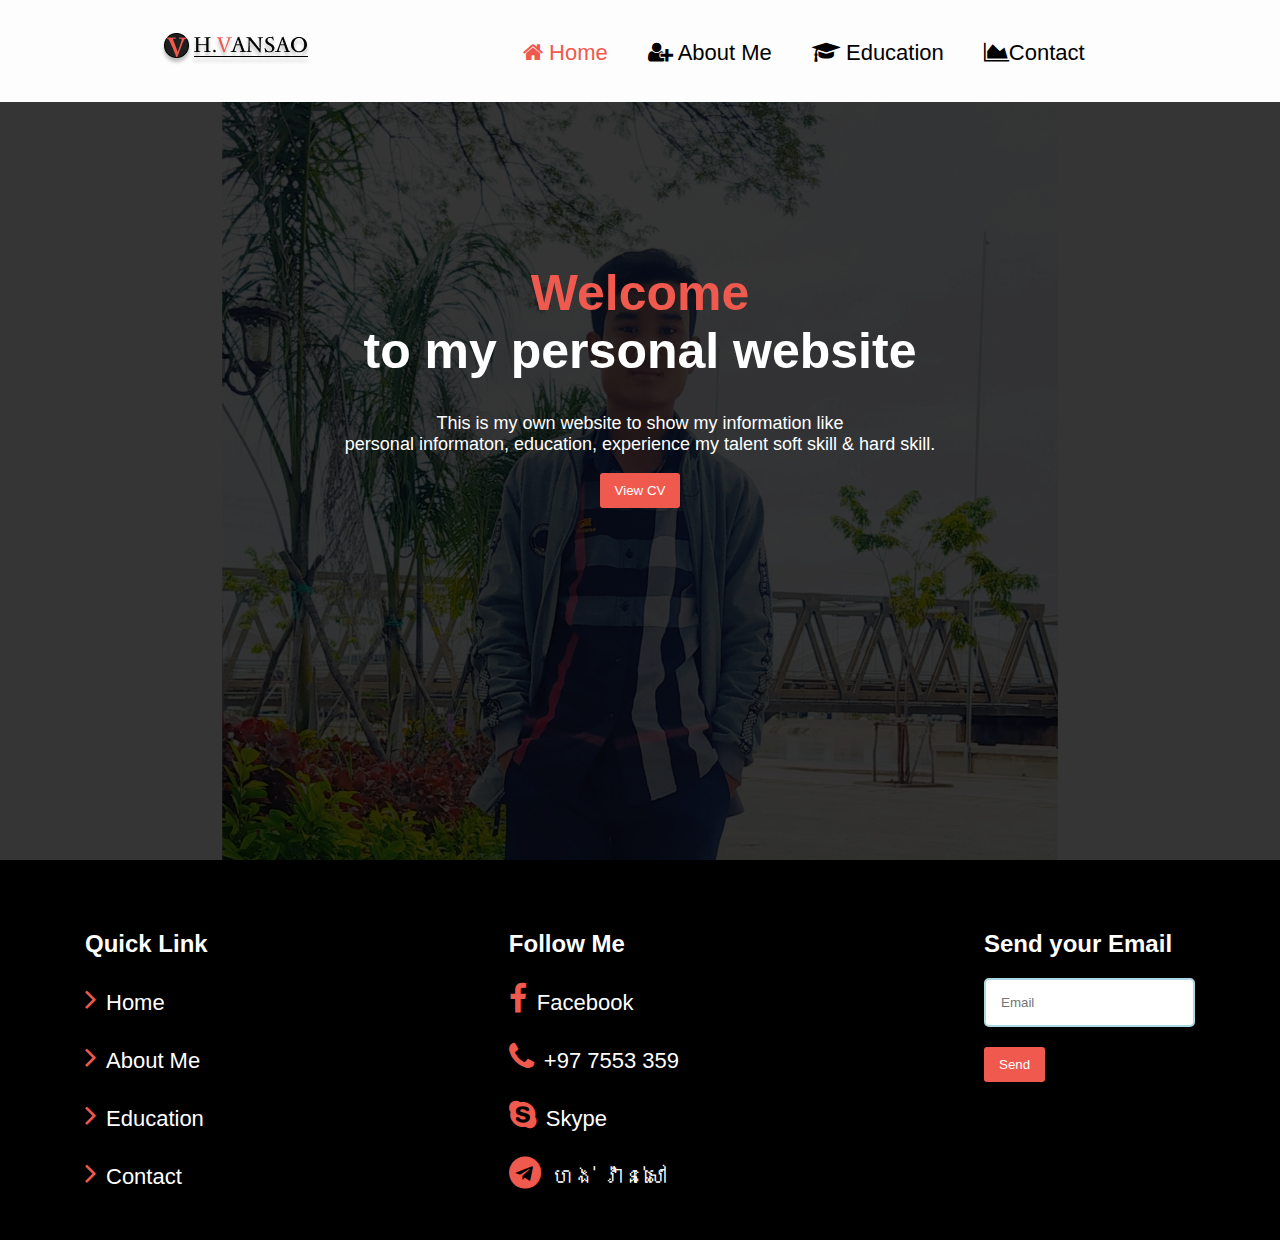
<file: index.html>
<!DOCTYPE html>
<html lang="en">
<head>
    <meta charset="UTF-8">
    <meta http-equiv="X-UA-Compatible" content="IE=edge">
    <meta name="viewport" content="width=device-width, initial-scale=1.0">
    <title>Vansao-cv</title>
    <link rel="stylesheet" href="https://cdnjs.cloudflare.com/ajax/libs/font-awesome/4.7.0/css/font-awesome.min.css">
    <link rel="stylesheet" href="css/style.css">
</head>
<body>
    <div class="container">
        <!-- navigation -->
    <nav>
        <div class="logo">
            <img src="images/logo.png" alt="">
        </div>
       
        <div class="menu">
            <ul>
                <li class="nav-item "><a href="#" class="nav-link active"><i class="fa fa-home active hide"></i> Home</a></li>
                <li class="nav-item"><a href="pages/about-me.html" class="nav-link"><i class="fa fa-user-plus hide"></i> About Me</a></li>
                <li class="nav-item"><a href="pages/edu.html" class="nav-link"><i class="fa fa-graduation-cap hide"></i> Education</a></li>
                <li class="nav-item"><a href="pages/contact.html" class="nav-link"><i class="fa fa-area-chart hide"></i>Contact</a></li>
            </ul>
          
        </div>

    </nav>
   
    <div class="home">        
        <h1><span>Welcome</span> <br> to my personal website </h1>
        <p>This is my own website to show my information like <br> personal informaton, education, experience my talent soft skill & hard skill.</p>
        <button class="btn-download"><a href="images/Vansao-Hang(cv).pdf"  target="-blank">View CV</a></button>
    </div>
    
    <footer>
        <div class="foot-container">
        <div class="foot foot-link">
            <h2>Quick Link</h2>
            <li class="nav-item "><i class="fa fa-angle-right fa-2x hide"></i><a href="#" class="nav-link active">Home</a></li>
            <li class="nav-item"><i class="fa fa-angle-right fa-2x hide"></i><a href="pages/about-me.html" class="nav-link">About Me</a></li>
            <li class="nav-item"><i class="fa fa-angle-right fa-2x hide"></i><a href="pages/edu.html" class="nav-link">Education</a></li>
            <li class="nav-item"><i class="fa fa-angle-right fa-2x hide"></i><a href="pages/contact.html" class="nav-link">Contact</a></li>
        </div>
        <div class="foot follow">
            <h2 class="hide">Follow Me</h2>
            <li class="nav-item "><i class="fa fa-facebook fa-2x"></i><a href="https://www.facebook.com/" class="nav-link hide" target="_blank" >Facebook</a></li>
            <li class="nav-item "><i class="fa fa-phone fa-2x"></i><a href="#" class="nav-link hide">+97 7553 359</a></li>
            <li class="nav-item "><i class="fa fa-skype fa-2x"></i><a href="https://www.skype.com/en/" target="_blank" class="nav-link hide">Skype</a></li>
            <li class="nav-item "><i class="fa fa-telegram fa-2x"></i><a href="" target="_blank" class="nav-link hide">ហង់​ វ៉ាន់សៅ</a></li>
        </div>
        <div class="foot hide hide-form">
            <h2>Send your Email</h2>
            <div class="form-group">
                <input type="eamai"  placeholder="Email" class="form-control">
            </div>
            <button class="btn-one">Send</button>
        </div>
        </div>
    </footer>
    </div>
    
</body>
</html>
</file>
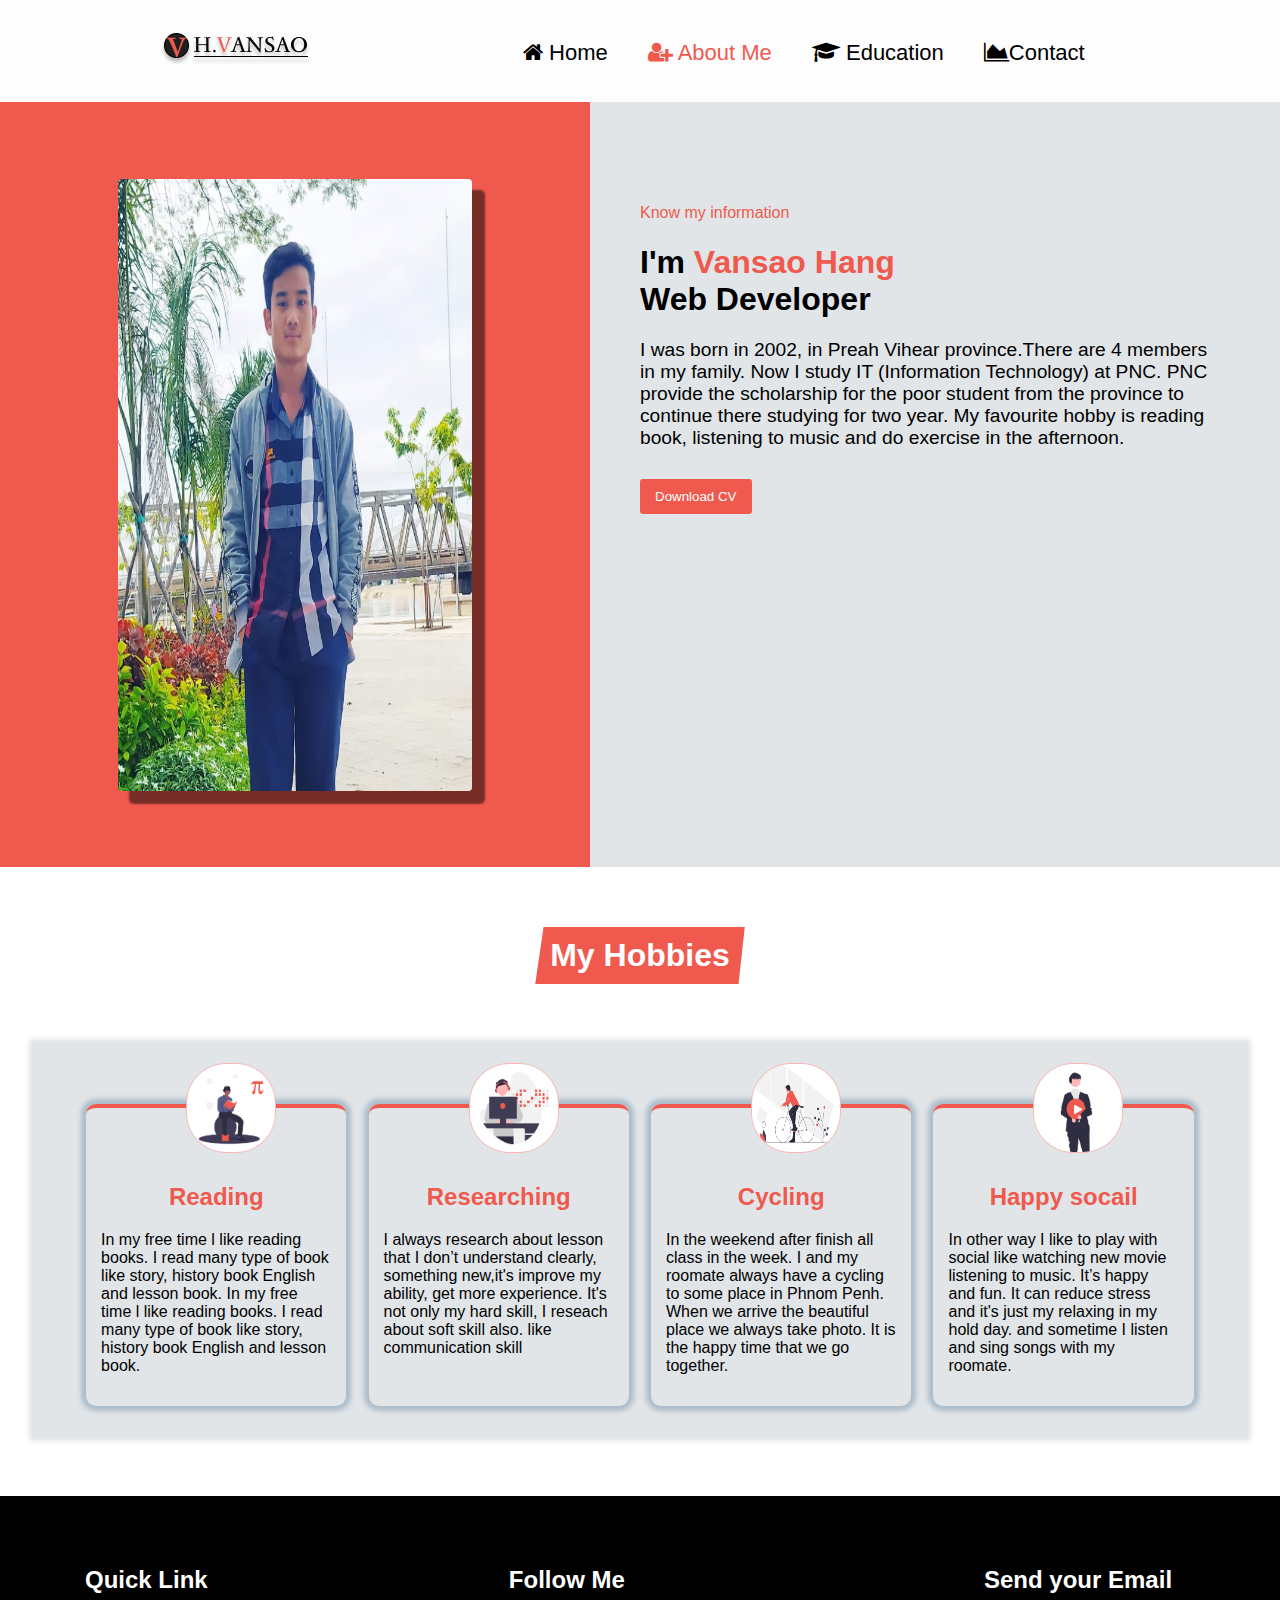
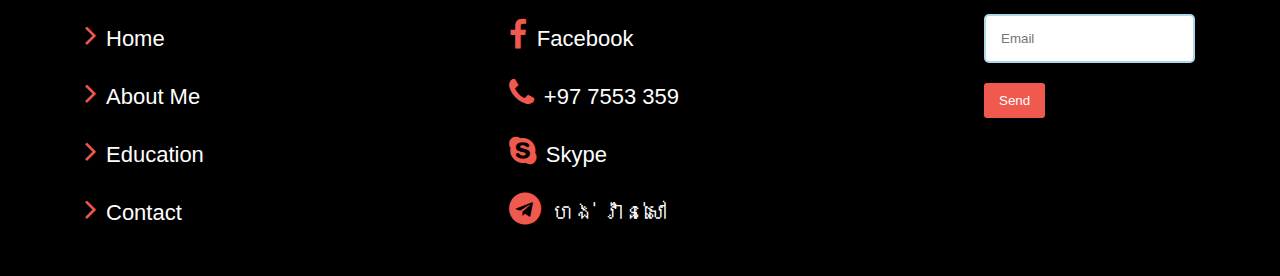
<file: pages/about-me.html>
<!DOCTYPE html>
<html lang="en">
<head>
    <meta charset="UTF-8">
    <meta http-equiv="X-UA-Compatible" content="IE=edge">
    <meta name="viewport" content="width=device-width, initial-scale=1.0">
    <title>Vansao-cv</title>
    <link rel="stylesheet" href="https://cdnjs.cloudflare.com/ajax/libs/font-awesome/4.7.0/css/font-awesome.min.css">
    <link rel="stylesheet" href="../css/style.css">
</head>
<body>
    <div class="container">
        <!-- navigation -->
    <nav>
        <div class="logo">
            <img src="../images/logo.png" alt="">
        </div>
       
        <div class="menu">
            <ul>
                <li class="nav-item "><a href="../index.html" class="nav-link "><i class="fa fa-home hide"></i> Home</a></li>
                <li class="nav-item"><a href="about-me.html" class="nav-link active"><i class="fa fa-user-plus active hide"></i> About Me</a></li>
                <li class="nav-item"><a href="edu.html" class="nav-link"><i class="fa fa-graduation-cap hide"></i> Education</a></li>
                <li class="nav-item"><a href="contact.html" class="nav-link"><i class="fa fa-area-chart hide"></i>Contact</a></li>
            </ul>
      
        </div>

    </nav>
    <div class="about-container">
        <header>
            <div class="my-info">
                <div class="my-photo">
                    <img src="../images/vansao.jpg" alt="">
                </div>
            </div>
            <div class="text-info">
                <span class="hide">Know my information</span>
                <h1>I'm<span> Vansao Hang</span> <br> Web Developer</h1>
                <p>I was born in 2002, in Preah Vihear province.There are 4 members <br> in my family. Now I study IT (Information Technology) at PNC. PNC provide the scholarship for the poor student from the province to continue there studying for two year. My favourite hobby is reading book, listening to music and do exercise in the afternoon.</p>
                <button class="btn-download"><a href="../images/Vansao-Hang(cv).pdf" download="">Download CV</a></button>
                    
                    
                
            </div>
        </header>
        <div class="my-hobby">
            <h1><span>My Hobbies</span></h1>
            <div class="rows">
                <div class="col-3">
                    
                    <div class="images">
                        <img src="../images/reading.png" alt="">
                    </div>
                    <h2>Reading</h2>
                    <p>In my free time l like reading
                        books. I read many type of book like story, history book English and lesson book.
                        In my free time l like reading
                        books. I read many type of book like story, history book English and lesson book.</p>
                </div>
                <div class="col-3">
                    
                    <div class="images">
                        <img src="../images/research.png" alt="">
                    </div>
                    <h2>Researching</h2>
                    <p>I always
                        research about lesson that
                        I  don’t  understand  clearly, something new,it's improve my ability, get more experience. It's not only my hard skill, I reseach about soft skill also. like communication skill</p>
                </div>
                <div class="col-3">
                    
                    <div class="images">
                        <img src="../images/bike.png" alt="">
                    </div>
                    <h2>Cycling</h2>
                    <p>In the weekend after finish all<br>class in the week. I and my roomate always have a cycling to some place in Phnom Penh. When we arrive the beautiful place we always take photo. It is the happy time that we go together.</p>
                </div>
                <div class="col-3">
                    
                    <div class="images">
                        <img src="../images/social'.png" alt="">
                    </div>
                    <h2>Happy socail</h2>
                    <p>In other way I like to  play  with  social  like watching new movie listening to music. It’s happy and fun. It can reduce stress and it's just my relaxing in my hold day. and sometime I listen and sing songs with my roomate.</p>
                </div>
               
            </div>
        </div>
    </div>
    
    <footer>
        <div class="foot-container">
        <div class="foot">
            <h2>Quick Link</h2>
            <li class="nav-item "><i class="fa fa-angle-right fa-2x hide"></i><a href="../index.html" class="nav-link active">Home</a></li>
            <li class="nav-item"><i class="fa fa-angle-right fa-2x hide"></i><a href="about-me.html" class="nav-link">About Me</a></li>
            <li class="nav-item"><i class="fa fa-angle-right fa-2x hide"></i><a href="edu.html" class="nav-link">Education</a></li>
            <li class="nav-item"><i class="fa fa-angle-right fa-2x hide"></i><a href="contact.html" class="nav-link">Contact</a></li>
        </div>
        <div class="foot follow">
            <h2 class="hide">Follow Me</h2>
            <li class="nav-item "><i class="fa fa-facebook fa-2x"></i><a href="https://www.facebook.com/" class="nav-link hide" target="_blank" >Facebook</a></li>
            <li class="nav-item "><i class="fa fa-phone fa-2x"></i><a href="#" class="nav-link hide">+97 7553 359</a></li>
            <li class="nav-item "><i class="fa fa-skype fa-2x"></i><a href="https://www.skype.com/en/" target="_blank" class="nav-link hide">Skype</a></li>
            <li class="nav-item "><i class="fa fa-telegram fa-2x"></i><a href="" target="_blank" class="nav-link hide">ហង់​ វ៉ាន់សៅ</a></li>
        </div>
        <div class="foot hide hide-form">
            <h2>Send your Email</h2>
            <div class="form-group">
                <input type="eamai"  placeholder="Email" class="form-control">
            </div>
            <button class="btn-one">Send</button>
        </div>
        </div>
    
       
    </footer>
    </div>
    
</body>
</html>
</file>
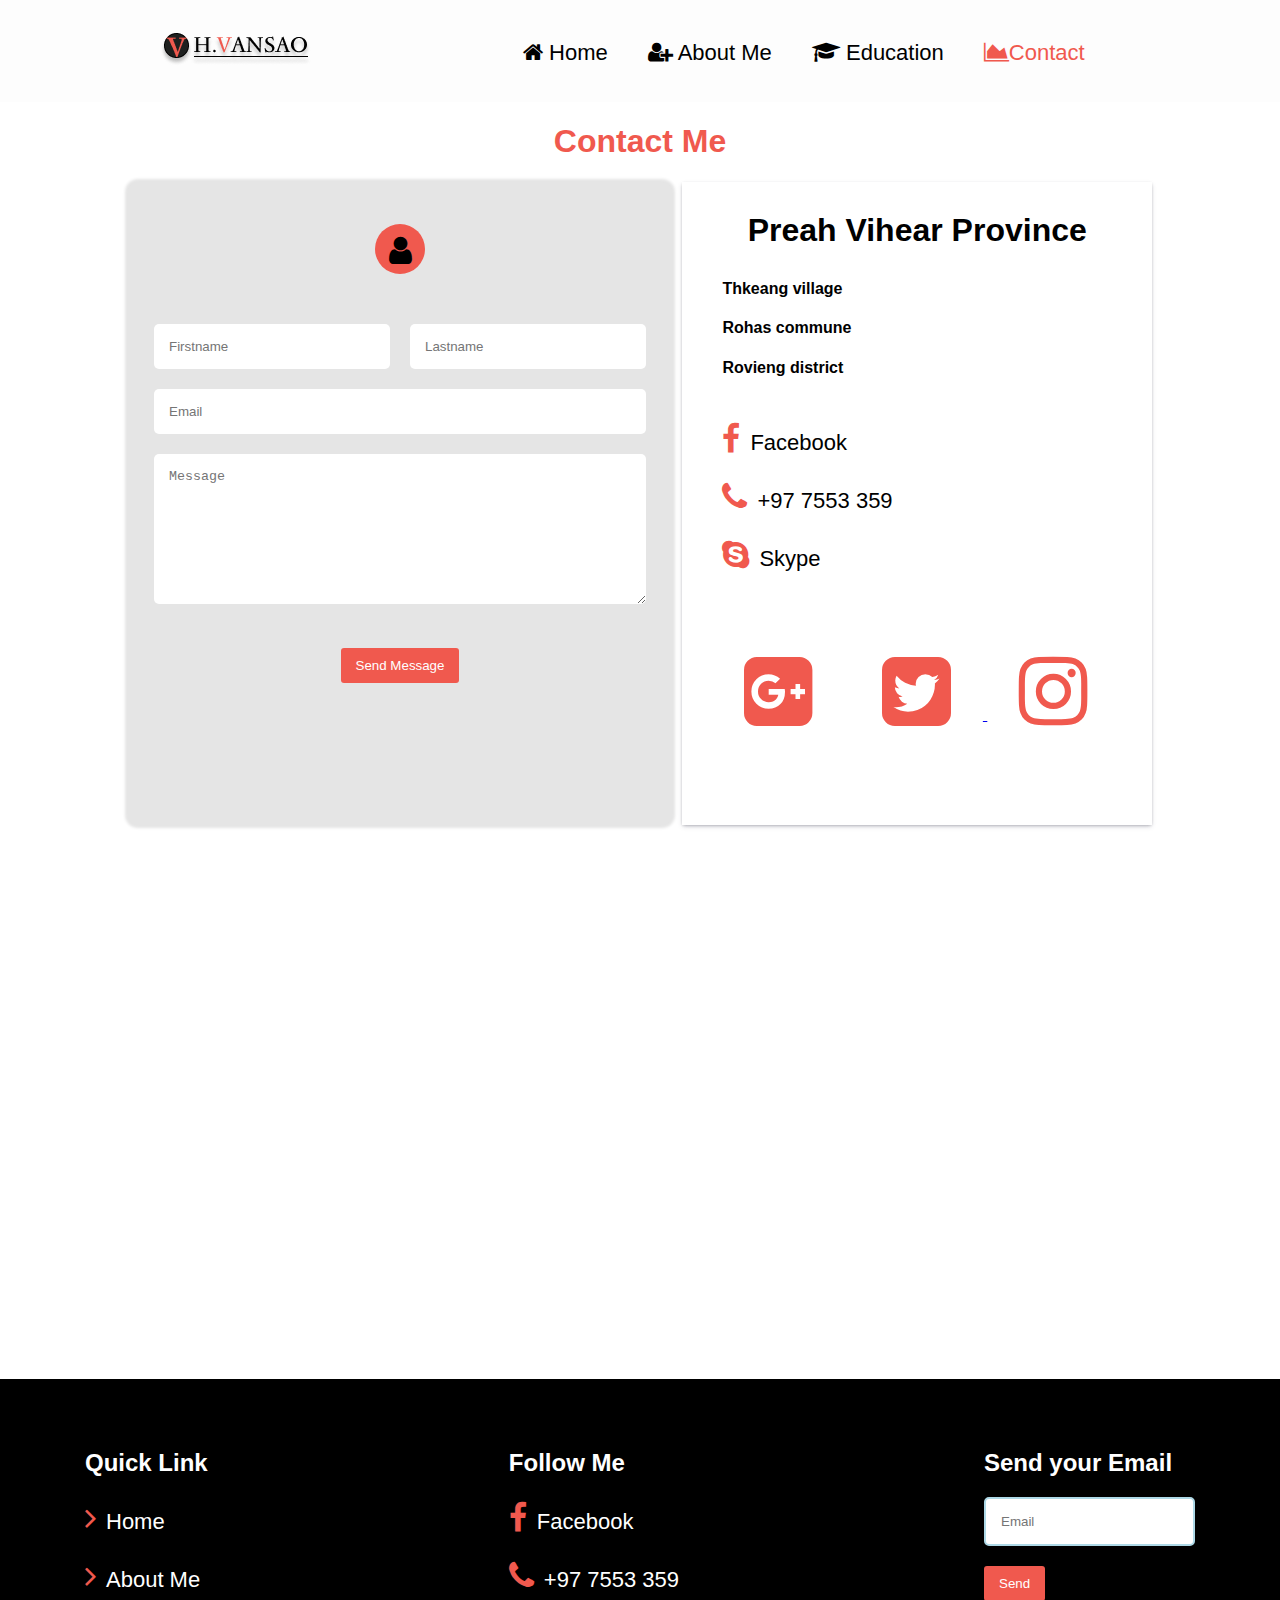
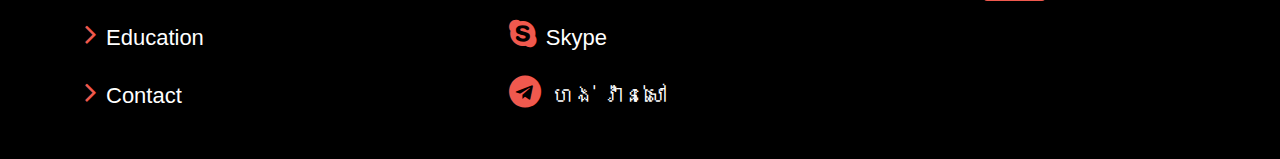
<file: pages/contact.html>
<!DOCTYPE html>
<html lang="en">
<head>
    <meta charset="UTF-8">
    <meta http-equiv="X-UA-Compatible" content="IE=edge">
    <meta name="viewport" content="width=device-width, initial-scale=1.0">
    <title>Vansao-cv</title>
    <link rel="stylesheet" href="https://cdnjs.cloudflare.com/ajax/libs/font-awesome/4.7.0/css/font-awesome.min.css">
    <link rel="stylesheet" href="../css/style.css">
</head>
<body>
    <div class="container">
        <!-- navigation -->
    <nav>
        <div class="logo">
            <img src="../images/logo.png" alt="">
        </div>
       
        <div class="menu">
            <ul>
                <li class="nav-item "><a href="../index.html" class="nav-link "><i class="fa fa-home hide"></i> Home</a></li>
                <li class="nav-item"><a href="about-me.html" class="nav-link"><i class="fa fa-user-plus hide"></i> About Me</a></li>
                <li class="nav-item"><a href="edu.html" class="nav-link"><i class="fa fa-graduation-cap hide"></i> Education</a></li>
                <li class="nav-item"><a href="contact.html" class="nav-link active"><i class="fa fa-area-chart active hide"></i>Contact</a></li>
            </ul>
        </div>

    </nav>
    <div class="contact">
        <h1><span>Contact Me</span></h1>
        <div class="form-container">
            <div class="user">        
                <div class="user-logo">
                <i class="fa fa-user fa-2x"></i>
            </div>
        </div>
            <form action="" class="form">
                <div class="two-input">
                    <div class="form-group">
                        <input type="text" placeholder="Firstname" class="form-control" required>
                    </div>
                    <div class="form-group">
                        <input type="text" placeholder="Lastname" class="form-control" required>
                    </div>
                </div>
                <div class="form-group">
                    <input type="eamai"  placeholder="Email" class="form-control" required>
                </div>
               
                <div class="form-group">
                    <textarea rows="8" placeholder="Message" class="form-control" required></textarea>
                </div>
                
                <div class="button">
                    <button class="btn-one">Send Message</button>
                </div>
                
            </form>
            
    </div>
    
    <div class="province">
        
        <h1>Preah Vihear Province</h1>
        <div class="province-name">
            <div class="location-name">
            
                <h4>Thkeang village </h4> 
                <h4>Rohas commune</h4>
                <h4>Rovieng district</h4>
            </div>
            <div class="social">
               
                <li class="nav-item "><i class="fa fa-facebook fa-2x hide"></i><a href="https://www.facebook.com/" class="nav-link hide" target="_blank" >Facebook</a></li>
                <li class="nav-item "><i class="fa fa-phone fa-2x hide"></i><a href="#" class="nav-link hide">+97 7553 359</a></li>
                <li class="nav-item "><i class="fa fa-skype fa-2x hide"></i><a href="https://www.skype.com/en/" target="_blank" class="nav-link hide">Skype</a></li>
            </div>
            <div class="social-icon hide">
                <a href="https://myaccount.google.com/?utm_source=sign_in_no_continue" target="-blank"><i class="fa fa-google-plus-square fa-5x" ></i></a>
            
                <a href="https://twitter.com/twitter" target="-blank">
                    <i class="fa fa-twitter-square fa-5x"></i>
                </a>
                <a href="https://www.instagram.com/" target="-blank">
                    <i class="fa fa-instagram fa-5x"></i>
                </a>
            
                
                    
                
                    
               
            </div>
            
        </div>
    </div>
    <div class="location">
        
        <iframe src="https://www.google.com/maps/embed?pb=!1m14!1m8!1m3!1d15527.315451723212!2d105.1296326!3d13.3609152!3m2!1i1024!2i768!4f13.1!3m3!1m2!1s0x0%3A0x2573328860fe4448!2z4Z6f4Z624Z6b4Z624Z6U4Z6L4Z6Y4Z6f4Z634Z6A4Z-S4Z6f4Z62IOGemuGeoOGfkOGenyAoUm9oYXMgUHJpbWFyeSBTY2hvb2wp!5e0!3m2!1sen!2skh!4v1636779950206!5m2!1sen!2skh" width="1080" height="450" style="border:0;" allowfullscreen="" loading="lazy"></iframe>
    </div>
    
    </div>
   
    <footer>
        <div class="foot-container">
        <div class="foot">
            <h2>Quick Link</h2>
            <li class="nav-item "><i class="fa fa-angle-right fa-2x hide"></i><a href="../index.html" class="nav-link active">Home</a></li>
            <li class="nav-item"><i class="fa fa-angle-right fa-2x hide"></i><a href="about-me.html" class="nav-link">About Me</a></li>
            <li class="nav-item"><i class="fa fa-angle-right fa-2x hide"></i><a href="edu.html" class="nav-link">Education</a></li>
            <li class="nav-item"><i class="fa fa-angle-right fa-2x hide"></i><a href="contact.html" class="nav-link">Contact</a></li>
        </div>
        <div class="foot follow">
            <h2 class="hide">Follow Me</h2>
            <li class="nav-item "><i class="fa fa-facebook fa-2x"></i><a href="https://www.facebook.com/" class="nav-link hide" target="_blank" >Facebook</a></li>
            <li class="nav-item "><i class="fa fa-phone fa-2x"></i><a href="#" class="nav-link hide">+97 7553 359</a></li>
            <li class="nav-item "><i class="fa fa-skype fa-2x"></i><a href="https://www.skype.com/en/" target="_blank" class="nav-link hide">Skype</a></li>
           
            <li class="nav-item "><i class="fa fa-telegram fa-2x"></i><a href="" target="_blank" class="nav-link hide">ហង់​ វ៉ាន់សៅ</a></li>
        </div>
        <div class="foot hide hide-form">
            <h2>Send your Email</h2>
            <div class="form-group">
                <input type="eamai"  placeholder="Email" class="form-control" required>
            </div>
            <button class="btn-one">Send</button>
        </div>
        </div>
    
        
    </footer>
    </div>
    
</body>
</html>
</file>
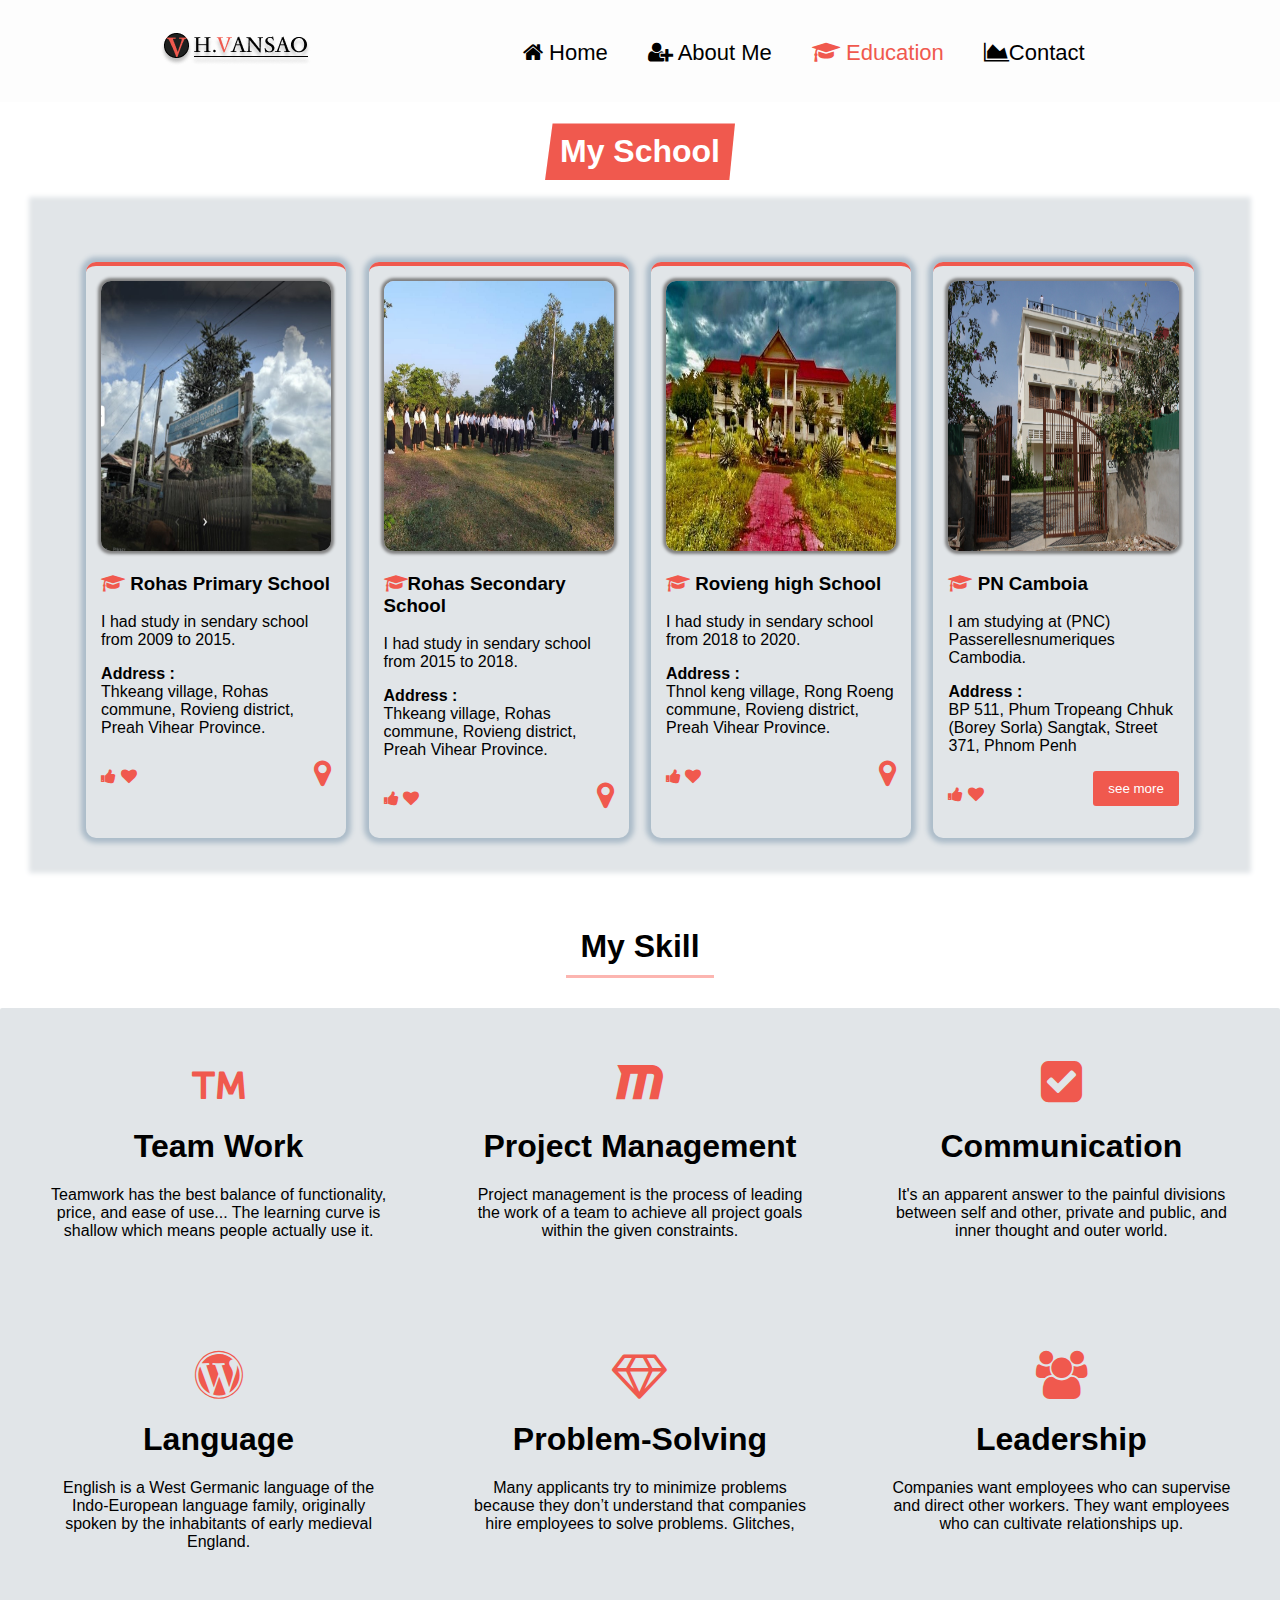
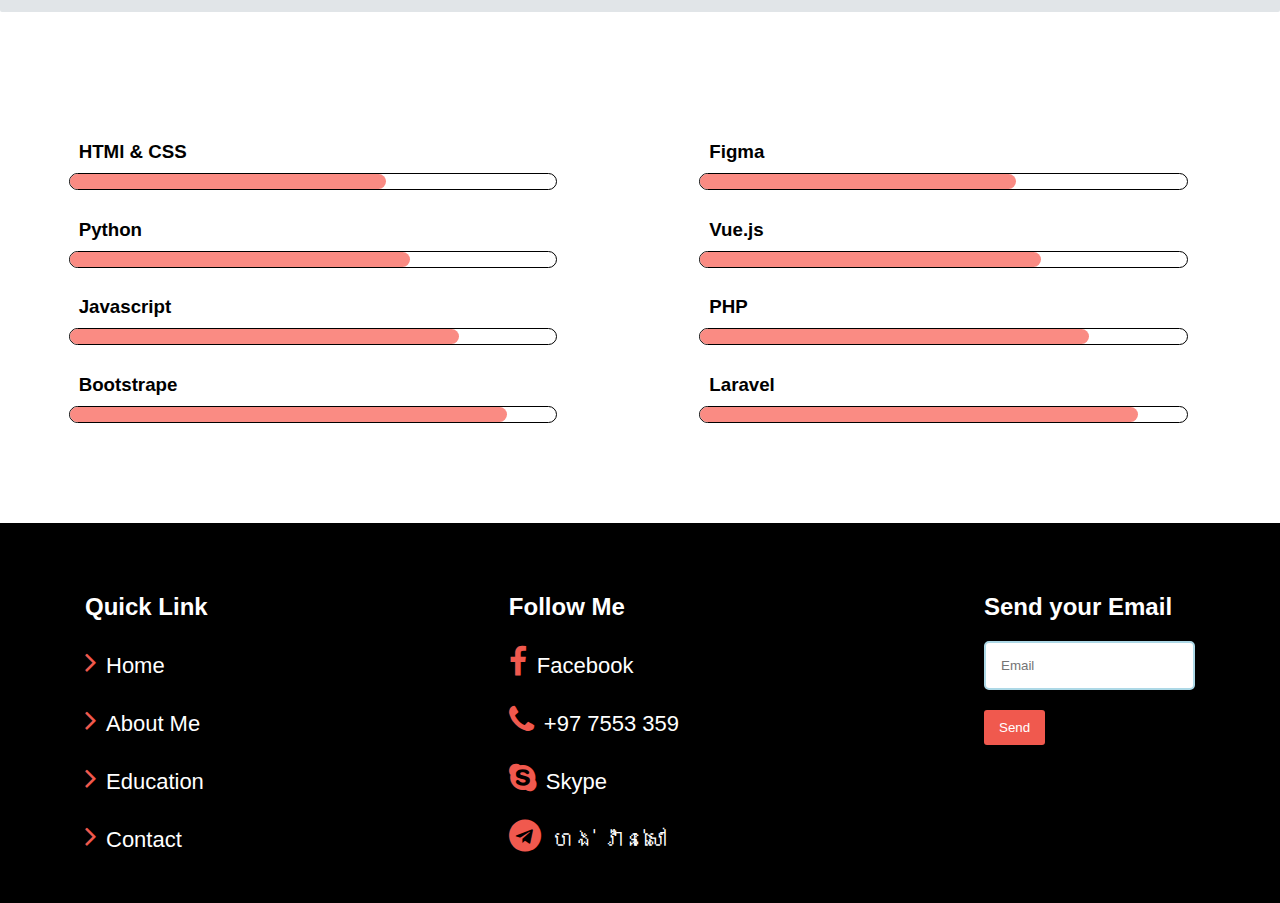
<file: pages/edu.html>
<!DOCTYPE html>
<html lang="en">
<head>
    <meta charset="UTF-8">
    <meta http-equiv="X-UA-Compatible" content="IE=edge">
    <meta name="viewport" content="width=device-width, initial-scale=1.0">
    <title>Vansao-cv</title>
    <link rel="stylesheet" href="https://cdnjs.cloudflare.com/ajax/libs/font-awesome/4.7.0/css/font-awesome.min.css">
    <link rel="stylesheet" href="../css/style.css">
</head>
<body>
    <div class="container">
        <!-- navigation -->
    <nav>
        <div class="logo">
            <img src="../images/logo.png" alt="">
        </div>
       
        <div class="menu">
            <ul>
                <li class="nav-item "><a href="../index.html" class="nav-link "><i class="fa fa-home hide"></i> Home</a></li>
                <li class="nav-item"><a href="about-me.html" class="nav-link"><i class="fa fa-user-plus hide"></i> About Me</a></li>
                <li class="nav-item"><a href="edu.html" class="nav-link active"><i class="fa fa-graduation-cap active hide"></i> Education</a></li>
                <li class="nav-item"><a href="contact.html" class="nav-link "><i class="fa fa-area-chart hide"></i>Contact</a></li>
            </ul>
        
        </div>

    </nav>
    
    <div class="edu-container">
        <h1><span>My School</span></h1>
        <div class="rows">
            <div class="col-3">
                <div class="images">
                    <img src="../images/primary.jpg" alt="">
                </div>
                <h3><i class="fa fa-graduation-cap"></i> Rohas Primary School</h3>
                <p>I had study in sendary school 
                    from 2009 to 2015. <br> <h4>Address : </h4>
                    Thkeang village, Rohas commune,
                    Rovieng district, 
                    Preah Vihear Province. 
                    </p>
                <div class="icons">
                    <div class="react">
                        <i class="fa fa-thumbs-up"></i>
                    <i class="fa fa-heart"></i>
                    </div>
                    <div class="map">
                        <a href="https://www.google.com/maps/uv?pb=!1s0x311219b0cdb37e4d%3A0x2573328860fe4448!3m1!7e115!4shttps%3A%2F%2Flh5.googleusercontent.com%2Fp%2FAF1QipNjA3sWIQbgLgAO3csKD7wg_hwzzWqSeJwxAzIV%3Dw213-h160-k-no!5z4Z6f4Z624Z6b4Z624Z6U4Z6L4Z6Y4Z6f4Z634Z6A4Z-S4Z6f4Z62IOGemuGeoOGfkOGenyDhnp_hn5LhnprhnrvhnoDhnprhnpzhn4DhnoQg4Z6B4Z-B4Z6P4Z-S4Z6P4Z6W4Z-S4Z6a4Z-H4Z6c4Z634Z6g4Z624Z6aIC0gR29vZ2xlIFNlYXJjaA!15sCgIgAQ&imagekey=!1e10!2sAF1QipNjA3sWIQbgLgAO3csKD7wg_hwzzWqSeJwxAzIV&hl=en&sa=X&ved=2ahUKEwi5rczL_pL0AhXUxzgGHSVMBXoQoip6BAhTEAM" target="-blank"><i class="fa fa-map-marker"></i></a>
                    </div>
                </div>
               
         
                
            </div>
            <div class="col-3">
                <div class="images">
                    <img src="../images/rohas.jpg" alt="">
                </div>
                <h3><i class="fa fa-graduation-cap"></i>Rohas Secondary School</h3>
                <p>I had study in sendary school 
                    from 2015 to 2018. <br> <h4>Address : </h4>
                    Thkeang village, Rohas commune,
                    Rovieng district, 
                    Preah Vihear Province. 
                    </p>
                <div class="icons">
                    <div class="react">
                        <i class="fa fa-thumbs-up"></i>
                    <i class="fa fa-heart"></i>
                    </div>
                    <div class="map">
                        <a href="https://www.google.com/maps/uv?pb=!1s0x311219b0cdb37e4d%3A0x2573328860fe4448!3m1!7e115!4shttps%3A%2F%2Flh5.googleusercontent.com%2Fp%2FAF1QipNjA3sWIQbgLgAO3csKD7wg_hwzzWqSeJwxAzIV%3Dw213-h160-k-no!5z4Z6f4Z624Z6b4Z624Z6U4Z6L4Z6Y4Z6f4Z634Z6A4Z-S4Z6f4Z62IOGemuGeoOGfkOGenyDhnp_hn5LhnprhnrvhnoDhnprhnpzhn4DhnoQg4Z6B4Z-B4Z6P4Z-S4Z6P4Z6W4Z-S4Z6a4Z-H4Z6c4Z634Z6g4Z624Z6aIC0gR29vZ2xlIFNlYXJjaA!15sCgIgAQ&imagekey=!1e10!2sAF1QipNjA3sWIQbgLgAO3csKD7wg_hwzzWqSeJwxAzIV&hl=en&sa=X&ved=2ahUKEwi5rczL_pL0AhXUxzgGHSVMBXoQoip6BAhTEAM" target="-blank"><i class="fa fa-map-marker"></i></a>
                    </div>
                </div>
               
         
                
            </div>
            <div class="col-3">
                <div class="images">
                    <img src="../images/roveang.jpg" alt="">
                </div>
                <h3><i class="fa fa-graduation-cap"></i> Rovieng high School</h3>
                <p>I had study in sendary school 
                    from 2018 to 2020. <br> <h4>Address : </h4>
                    Thnol keng village, Rong Roeng commune,
                    Rovieng district, 
                    Preah Vihear Province. 
                    </p>
                <div class="icons">
                    <div class="react">
                        <i class="fa fa-thumbs-up"></i>
                    <i class="fa fa-heart"></i>
                    </div>
                    <div class="map">
                        <a href="https://www.google.com/maps/uv?pb=!1s0x31121c1408cfb12b%3A0x31fda3f64aaa33ee!3m1!7e115!4shttps%3A%2F%2Flh5.googleusercontent.com%2Fp%2FAF1QipPQh0fk1V9HjVKVdHdM2DwlXgkNfrH1tIGFp2gY%3Dw213-h160-k-no!5z4Z6c4Z634Z6R4Z-S4Z6Z4Z624Z6b4Z-Q4Z6Z4oCLIOGemuGenOGfgOGehOKAi-Gen-GfkuGemuGeu-GegCDhnprhnpzhn4DhnoQgLSBHb29nbGUgU2VhcmNo!15sCgIgAQ&imagekey=!1e10!2sAF1QipPQh0fk1V9HjVKVdHdM2DwlXgkNfrH1tIGFp2gY&hl=en&sa=X&ved=2ahUKEwj9xryJj5P0AhXq4zgGHRExBbMQoip6BAhGEAM" target="-blank"><i class="fa fa-map-marker"></i></a>
                    </div>
                </div>
               
         
                
            </div>
            <div class="col-3">
                <div class="images">
                    <img src="../images/pnc.jpg" alt="">
                </div>
                <h3><i class="fa fa-graduation-cap"></i> PN Camboia</h3>
                <p>I am studying at (PNC) Passerellesnumeriques Cambodia. <br> <h4>Address : </h4>
                    BP 511, Phum Tropeang Chhuk (Borey Sorla) Sangtak, Street 371, Phnom Penh
                    </p>
                <div class="icons">
                    <div class="react">
                        <i class="fa fa-thumbs-up"></i>
                    <i class="fa fa-heart"></i>
                    </div>
                    
                    <a href="https://www.passerellesnumeriques.org/en/our-actions/cambodia/" target="blank"><button class="btn-one">see more</button></a>
                    
                </div>
               
         
                
            </div>
           
        </div>
       <div class="my-skill">
        <h1 class="border-bottom">My Skill</h1>
        <div class="rows">
            <div class="col-4">
                <i class="fa fa-trademark fa-3x"></i>
                <h1>Team Work</h1>
                <p>Teamwork has the best balance of functionality, price, and ease of use... The learning curve is shallow which means people actually use it. </p>
            </div>
            <div class="col-4">
                <i class="fa fa-maxcdn fa-3x"></i>
                <h1>Project Management</h1>
                <p>Project management is the process of leading the work of a team to achieve all project goals within the given constraints. </p>
            </div>
            <div class="col-4">
                <i class="fa fa-check-square fa-3x"></i>
                <h1>Communication</h1>
                <p>It's an apparent answer to the painful divisions between self and other, private and public, and inner thought and outer world. </p>
            </div>
            <div class="col-4">
                <i class="fa fa-wordpress fa-3x"></i>
                <h1>Language</h1>
                <p>English is a West Germanic language of the Indo-European language family, originally spoken by the inhabitants of early medieval England. </p>
            </div>
            <div class="col-4">
                <i class="fa fa-diamond fa-3x"></i>
                <h1>Problem-Solving</h1>
                <p>Many applicants try to minimize problems because they don’t understand that companies hire employees to solve problems. Glitches, </p>
            </div>
            <div class="col-4">
                <i class="fa fa-group fa-3x"></i>
                <h1>Leadership</h1>
                <p>Companies want employees who can supervise and direct other workers. They want employees who can cultivate relationships up.</p>
            </div>
           
            
        </div>
        <div class="rows hard-skill">
            <div class="col-6">
                <h3>HTMl & CSS</h3>
                <div class="border">
                    <div class="fill fill-one"></div>
                </div>
                <h3>Python</h3>
                <div class="border">
                    <div class="fill fill-two"></div>
                </div>
                <h3>Javascript</h3>
                <div class="border">
                    <div class="fill fill-three"></div>
                </div>
                <h3>Bootstrape</h3>
                <div class="border">
                    <div class="fill fill-four"></div>
                </div>
            </div>
            
            <div class="col-6">
                <h3>Figma</h3>
                <div class="border">
                    <div class="fill fill-one"></div>
                </div>
                <h3>Vue.js</h3>
                <div class="border">
                    <div class="fill fill-two"></div>
                </div>
                <h3>PHP</h3>
                <div class="border">
                    <div class="fill fill-three"></div>
                </div>
                <h3>Laravel</h3>
                <div class="border">
                    <div class="fill fill-four"></div>
                </div>
            </div>
            
        </div>
       </div>
    </div>

    <footer>
        <div class="foot-container">
        <div class="foot">
            <h2>Quick Link</h2>
            <li class="nav-item "><i class="fa fa-angle-right fa-2x hide"></i><a href="../index.html" class="nav-link active">Home</a></li>
            <li class="nav-item"><i class="fa fa-angle-right fa-2x hide"></i><a href="about-me.html" class="nav-link">About Me</a></li>
            <li class="nav-item"><i class="fa fa-angle-right fa-2x hide"></i><a href="edu.html" class="nav-link">Education</a></li>
            <li class="nav-item"><i class="fa fa-angle-right fa-2x hide"></i><a href="contact.html" class="nav-link">Contact</a></li>
        </div>
        



        <div class="foot follow">
            <h2 class="hide">Follow Me</h2>
            <li class="nav-item "><i class="fa fa-facebook fa-2x"></i><a href="https://www.facebook.com/" class="nav-link hide" target="_blank" >Facebook</a></li>
            <li class="nav-item "><i class="fa fa-phone fa-2x"></i><a href="#" class="nav-link hide">+97 7553 359</a></li>
            <li class="nav-item "><i class="fa fa-skype fa-2x"></i><a href="https://www.skype.com/en/" target="_blank" class="nav-link hide">Skype</a></li>
            <li class="nav-item "><i class="fa fa-telegram fa-2x"></i><a href="" target="_blank" class="nav-link hide">ហង់​ វ៉ាន់សៅ</a></li>
        </div>
        <div class="foot hide hide-form">
            <h2>Send your Email</h2>
            <div class="form-group">
                <input type="eamai"  placeholder="Email" class="form-control">
            </div>
            <button class="btn-one">Send</button>
        </div>
        </div>
    
       
    </footer>
    </div>
    
</body>
</html>
</file>
<file: css/style.css>
body {
    margin: 0;
    padding: 0;
    font-family: "montserrat", sans-serif;

   
}
nav{
    background: rgb(253, 253, 253);
    display: flex;
    justify-content: space-around;
    position: sticky;
    top: 0px;
    z-index: 99999;
    padding: 10px;

}
.logo {
    margin-top: 5px;
    margin-left: 75px;
}
.menu {
    margin-right: 90px;
    display: flex;
}
.menu ul{
    display: flex;
    transition: 0.8s;
}
.nav-item {
    list-style: none;
    padding:10px;
}
.nav-link {
    text-decoration: none;
    font-size: 22px;
    color: black;
    padding: 10px;
}


nav ul:hover {
    color: #fff;
    
}
 nav .nav-link:hover {
    transition: 0.8s;
    color: #fff;
    background: rgba(240, 89, 78, 1);
}
nav .fa {
    color: #000;
}
nav .active{
    color: rgba(240, 89, 78, 1);
}
nav .active:hover {
    border-bottom: 0px;
}
.home {
    width: 100%;
    height: 70vh;
    color: #fff;
    background-image:  url(../images/home.png);
    background-size: cover;
    background-position: center 36%;
    background-repeat: no-repeat;
    text-align: center;
    padding-top: 10%;
}
.home h1 {
    font-size: 50px;
}
.home p {
    font-size: large;
}
span {
    color: rgba(240, 89, 78, 1);;
}
.btn-one, .btn-download {
    background: rgba(240, 89, 78, 1);
    color: #fff;
    padding: 10px 15px;
    border-radius: 3px;
    border: none;
    transition: 0.8s;
}
.btn-one:hover, .btn-download:hover {
    background: none;
    color: rgba(240, 89, 78, 1);
    border:1px solid rgba(240, 89, 78, 1);
}
.btn-one :hover {
    outline: none;
}
.btn-download a {
    text-decoration: none;  
    color: #fff;
}
.btn-download a:hover {
    
    color:rgba(240, 89, 78, 1);
}


/* ----------------------- Footer   -------------- */
.foot-container {
    background: #000;
    color: white;
    padding: 40px 75px;
    display: flex;
    justify-content: space-between;
}
.fa{
    margin-top: 5px;
    color: rgba(240, 89, 78, 1);
}
.foot h2 {
    margin-bottom: 0;
    padding: 10px;
}
footer .form-control {
    border: 2px solid lightblue;
}
.ruler {
    border: 1px solid ;
}
footer h4 {
    text-align: center;
    
}
footer .nav-link {
    color: white;
    
}
.foot-container .btn-one {
    margin: 10px;
}


/* --------------------Contact me--------------- */
.contact {
    width: 80%;
    margin: auto;
    display: flex;
    justify-content: space-between;
    flex-wrap: wrap;
}

.contact h1 {
    width: 100%;
    text-align: center;
}
.contact h1 span:hover {
    
    border-bottom: 2px solid sienna;
}
.contact .location{
    width: 100%;
    
}
.contact .province {
    width: 40%;
    background:none;
    box-shadow: rgba(50, 50, 93, 0.25) 0px 2px 5px -1px, rgba(0, 0, 0, 0.3) 0px 1px 3px -1px;
    padding: 30px;
}
.province .province-name {
    width: 100%;
    display: flex;
    flex-wrap: wrap;
    
}
.province h1 {
    margin: 0;
    padding: 0;
}

.location-name, .socail {
    width: 48%;
    padding: 10px;

}
.socail {
    padding-top: 10px;
}
.socail h4 {
    padding: 10px;
}
.location {
    margin: 50px 0 50px 0;
}
.social-icon .fa {
    padding: 4rem 2rem;
    
}
.form-container {
    box-shadow: 0 0 3px 3px #E5E5E5;
    border-radius: 10px;
    width: 50%;
    padding: 2rem 1rem;
    background:#E5E5E5;
}

.form-group {
    padding: 10px;
}
.form-control {
    border: none;
    padding: 15px;
    width: 100%;
    box-sizing: border-box;
    outline: none;
    border-radius: 5px;
}
.two-input {
    display: flex;
    width: 100%;
}
.two-input .form-group{
    width: 100%;
}
.form-container .btn-one{
    margin-top: 30px;
}

.form-container .button {
    display: flex;
    justify-content: center;
}





.form-container .user {
    display: flex;
    justify-content: center;
    align-items: center;
    padding: 10px;
    margin-bottom: 30px;
}
.form-container .fa-user {
    color: black;
}
.user-logo{
    width: 30px;
    height: 30px;
    border-radius: 40px;
    padding: 10px;
    background: rgba(240, 89, 78, 1);
    display: flex;
    justify-content: center;
    align-items: center;

}
.form-control:hover{
    border: 2px solid lightblue;
}
.form-container:hover {
    box-shadow: 0 0 3px 3px lightblue;
}










/* -------------------about me--------------- */
header{
    height: 85vh;
    display: flex;
    justify-content: space-between;
    background: #E1E5E8;
}
.my-info {
    width: 50%;
    display: flex;
    justify-content: center;
    align-items: center;
   
}

.my-photo {
    width: 100%;height: 100%;
    background: rgba(240, 89, 78, 1);
    display: flex;
    justify-content: center;
    align-items: center;
    
}
.my-photo:hover {
    background: #E1E5E8;
}
.my-photo img {
    border-radius: 4px;
    width: 60%;
    height: 80%;
    box-shadow: 12px 12px 2px 1px rgba(0, 0, 0, 0.507);
}
.my-photo img:hover {
    box-shadow: rgba(0, 0, 0, 0.616) 0px 7px 29px 0px;
}
.text-info {
    padding-top: 8% ;
    width: 50%;
    padding-left: 50px;
    padding-right: 50px;
}
.text-info p {
    font-size: larger;
    margin-bottom: 30px;
}
.my-hobby {
    margin: 60px 0 60px 0;
}
.my-hobby h1 {
    text-align: center;
    margin-bottom: 60px;
}
.my-hobby span, .edu-container span{
    display: inline-block;
    padding: 10px 15px;
    font-weight: bold;
    color: #fff;
    text-align: center;
    clip-path: polygon(4% 0, 100% 0%, 97% 100%, 0% 100%);
    background:rgba(240, 89, 78, 1);

}
.my-hobby h2 {
    margin-top: 60px;
    color: rgba(240, 89, 78, 1);
}
.rows {
    width: 90%;
    flex-wrap: wrap;
    display: flex;
    justify-content: space-evenly;
    margin: auto;
    padding: 30px;
    padding-top: 60px;
    background: #E1E5E8;
    border-radius: 0px;
    box-shadow: 0 0 5px 5px #E1E5E8;
}

.col-3 {
    width: 20%;
    height: auto;
    
    box-shadow: 0 0 5px 5px #acbcc9;
    border-radius: 10px;
    padding: 15px;
    border-top: 4px solid rgba(240, 89, 78, 1);
    position: relative;
}
.about-container .col-3 {
    text-align: center;
}
.about-container .col-3 p {
    text-align: left;
}
.about-container .images {
    width: 88px;
    height: 88px;
    margin: auto;
    position: absolute;
    top: -45px;
    left: 100px;
    

}
.about-container .images img {
    width: 100%;
    height: 100%;
    border-radius: 40px;
    border: 1px solid rgb(252, 181, 176);
    
}
/* --------------------------Educaton page------------------- */
.edu-container h4 {
    margin: 0;
}
.icons {
    display: flex;
    justify-content: space-between;
}
.react {
    margin-top: 10px;
}
.map {
    font-size: 30px;
    margin-bottom: 10px;

}
.edu-container .images {
    width: 100%;
    height: 30vh;
       
   
}
.edu-container .images img{
    width: 100%;
    height: 100%;
    border-radius: 10px;
    box-shadow: 0 0 3px 3px grey;
}
.edu-container  h1{
    text-align: center;
}
.edu-container .border-bottom {
    
    width: 10%;
    margin: auto;
    padding: 10px;
    margin-top: 50px;
    margin-bottom: 30px;
    border-bottom: 3px solid rgb(252, 181, 176);
}
.edu-container .my-skill .rows {
    background: E5E5E5;
    border-radius: 2px;
    padding: 0;
    width: 100%;
    box-shadow: none;
}
.col-4 {
    width: 27%;
    text-align: center;
    padding: 30px;
    margin-bottom: 15px;
    margin-top: 15px;
}
.col-4:hover {
    background-color: #ddd;
    transition: 0.8s;
}
.col-6 {
    width: 40%;
    margin: 100px 50px;

}
.hard-skill {
    background: none;
}
.hard-skill h3 {
    margin-bottom: 0;
    padding: 10px;
}
.border {
    width: 95%;
    height: 15px;
    background: none;
    border: 1px solid ;
    border-radius: 40px;
}
.fill {
    height: 100%;
    background: rgb(250, 139, 131);
    border-radius: 40px;
}
.fill-one {
    width: 65%;
}
.fill-two {
    width: 70%;
}
.fill-three {
    width: 80%;
}
.fill-four {
    width: 90%;
}












@media (max-width:786px){
    .edu-container .col-6 {
        width: 100%;
    }
    .contact {
        width: 80%;
    }
    .contact .form-container {
        width: 100%;
    }
    .contact .province {
        width: 100%;
    }
   
    iframe {
        width: 100%;
    }
    .edu-container .col-4 {
        width: 40%;
    }
    
    .edu-container .border-bottom {
        width: 30%;
    }
    
    .edu-container .rows{
        width: 92%;
        flex-wrap: wrap;
        padding: 30px;
       justify-content: space-between;
     
    }
    .edu-container .rows .col-3{
        width: 41%;
        margin: 5px  ;
        margin-top: 15px;
        margin-bottom: 15px;
    }
    
    .logo {
        display: none;
    }

    .menu {
        width: 80%;
        margin: auto;
    }
    .home {
        padding-top: 25%;
        height: 50vh;
    }
    .hide-form {
        display: none;
    }
 
  
    .about-container header{
        flex-wrap: wrap;

    }
    .about-container .text-info, .my-info {
        width: 100%;
    }
    .about-container .text-info {
        text-align: center;
        padding-top: 0;
    }
    .my-info {
        height: 50vh;
    }
    .text-info {
        height: 77vh;
    }
    .about-container header {
        height: 90vh;
    }
    .my-hobby {
        margin: 0;
        width: 92%;
    }
    .about-container .rows {
        
       width: 100%;
       flex-wrap: wrap;
       justify-content: space-between;
    }
    .about-container .col-3 {
        width: 43%;
        height: auto;
        margin-top: 80px;
      
    }
    .about-container .images {
        left: 128px;
    }
    .about-container h1 {
        margin-top: 50px;
    }
    
   nav .hide {
       display: none;
   }
}
@media (max-width:428px){
    .edu-container .col-6 .border{
        height: 10px;
        
    }
    .edu-container .col-6{
        margin: 20px;

    }
    .edu-container .col-6 .p-top-zero{
        padding-top: 0;

    }
    
    .location-name {
        width: 100%;
        text-align: center;
    }
    .socail  {
        display: none;
    }
    .edu-container {
        width: 100%;
    }
    .edu-container .rows {
        width: 100%;
        padding: 0;
    }
    .edu-container .rows .col-3 {
        width: 80%;
        margin-left:auto ;
        margin-right:auto ;
        
    }
    .edu-container .rows .col-4 {
        width: 100%;
    }
    
    .edu-container .border-bottom {
        width: 50%;
    }
    nav {
        position: static;

    }
    .menu {
        width: 50%;
        
        text-align: center;
        margin-left: 70px;
    }
    .menu ul{
        display: block;
    }
    .download-cv{
        display: none;
    }
    
    .home {
        width: 100%;
        padding-top: 8%;
        height: 40vh;
    }
    .home h1 {
        font-size: 30px;
    }
    .home p {
        font-size: 15px;
    }
    .hide {
        display: none;
    }
    .foot-container {
        display: block;
        width: 60%;
        margin: auto;
        text-align: center;
        
    }
    .follow {
        display: flex;
        margin-left: 21px;
    }
    .about-container header {
        height: 140vh;
    }
    .text-info {
        padding: 20px;
   

    }
    .about-container h1 {
        font-size: 25px;
        margin-top: 50px;
    }
    .about-container p {
        font-size: 19px;
        text-align: left;
        line-height: 2rem;
    }
    
    .about-container .my-hobby {
        width: 99%;
    }
    .about-container .rows {
        width: 96%;
        
        padding: 8px;
        padding-bottom: 40px;
    }
    .about-container .col-3 {
        width: 85%;
        margin-right: auto;
        margin-left: auto;
    }
    .foot-container {
        width: 60%;
       margin-left: 0;
        margin-right: 0;
    }
    .about-container .images {
        left: 136px;
    }
    .about-container .foot-container {
        margin-top: 50px;
    }
    .foot-link {
        padding-left: 20px;
    }
}
</file>
